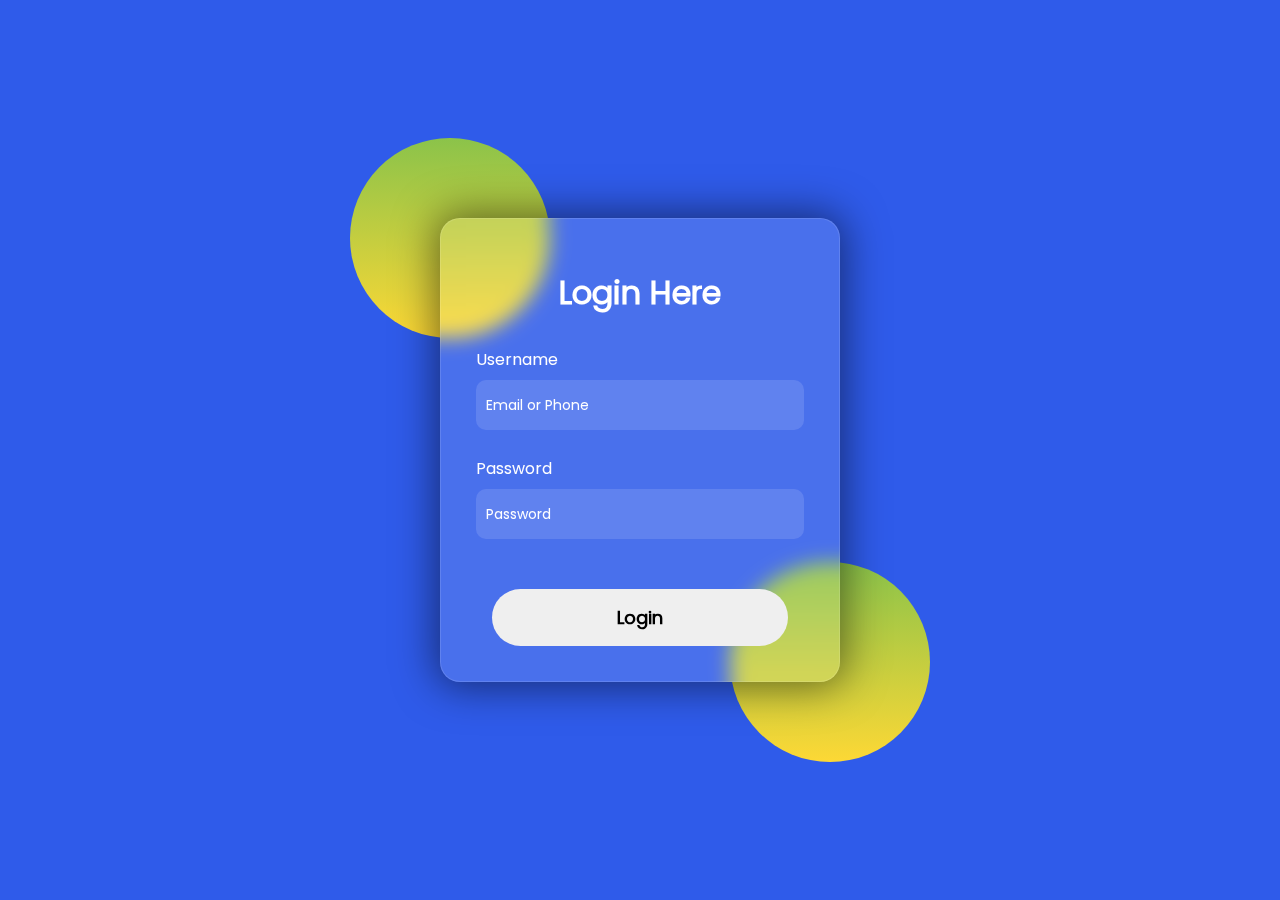
<file: Pages/login-page.html>
<!DOCTYPE html>
<html lang="en" dir="ltr">
<head>
    <meta charset="UTF-8">
    <meta name="viewport" content="width=device-width, initial-scale=1.0">
    <title>Login Page</title>
    <link rel="stylesheet" href="../Styles/login-page.css">
</head>
<body>
        <div id="container">
                <div id="shape-1" class="shapes"></div>
                <div id="shape-2" class="shapes"></div>
                <form id="page-form" action="#">
                        <section id="form-title-section">
                                <h1 id="form-title">Login Here</h1>
                        </section>
                        <div id="form-content">
                                <section id="form-username-section">
                                        <label class="labels" for="username">Username</label>
                                        <input id="username" class="inputs" type="text" placeholder="Email or Phone">
                                </section>
                                <section id="form-password-section">
                                        <label class="labels" for="password">Password</label>
                                        <input id="password" class="inputs" type="password" placeholder="Password">
                                </section>
                                <section id="form-button-section">
                                        <button id="form-button" type="submit">Login</button>
                                </section>
                        </div>
                </form>
        </div>
</body>
</html>
</file>
<file: Styles/login-page.css>
html {
    box-sizing: border-box;
}

* , *::before , *::after {
    box-sizing: inherit;
    margin: 0px;
}





/* Font - Faces - Section */





@font-face {
    font-family: "Poppins";
    src: url("../Fonts/Poppins/pxiEyp8kv8JHgFVrJJfecg.woff2") format("woff2");
}





/* Body & Container */





body {
    display: flex;
    align-items: center;
    justify-content: center;
    height: 100vh;

    font-family: "Poppins";

    background-color: #2F5BEA;
}





#container {
    position: relative;

    width: 400px;
    height: auto;
}


/* Shapes - Section  */


.shapes {
    position: absolute;

    width: 200px;
    height: 200px;

    border-radius: 100%;

    z-index: -1;
}

#shape-1 {
    background: linear-gradient(#8BC34A , #FDD835);

    top: -80px;
    left: -90px;
}

#shape-2 {
    background: linear-gradient(#8BC34A , #FDD835);

    bottom: -80px;
    right: -90px;
}


/* Page - Form - Section  */


#page-form {
    color: white;
    background-color: rgba(255, 255, 255, 0.13);

    padding: 50px 35px 35px 35px;

    border: 1px solid rgba(255, 255, 255, 0.13);
    border-radius: 20px;

    box-shadow: 0px 0px 40px 5px rgba(0, 0, 0, 0.5);

    backdrop-filter: blur(10px);
}


/* Form - Title - Section */


#form-title {
    text-align: center;

    font-size: 32px;
}


/* Form - Content - Section */


#form-content {
    margin-top: 30px;
}

#form-username-section {
    margin-bottom: 26px;
}

.labels {
    font-size: 16px;
}

.inputs {
    width: 100%;
    height: 50px;
    
    font-family: "Poppins";
    font-size: 14px;

    color: white;
    background-color: rgba(255, 255, 255, 0.13);

    margin-top: 8px;

    padding: 0px 10px;

    border-radius: 10px;

    border: none;
    outline: none;
}

.inputs::placeholder {
    color: white;
}


/* Form - Button - Section */


#form-button-section {
    margin-top: 50px;
}

#form-button {
    display: block;

    width: 90%;

    font-family: "Poppins";
    font-weight: bold;
    font-size: 18px;

    margin-right: auto;
    margin-left: auto;

    padding: 15px 0px;

    border-radius: 30px;

    border: none;
    outline: none;

    cursor: pointer;

    transition: all 300ms 200ms;
}





/* Psudo - Class - Section */





#form-button:hover {
    width: 100%;

    background-color: #E0E0E0;
}










@media only screen and (max-width: 600px) {
    #container {
        max-width: 360px;
    }
}

@media only screen and (max-width: 550px) {
    #container {
        max-width: 300px;
    }
}

@media only screen and (max-width: 500px) {
    .shapes {
        display: none;
    }
}
</file>
